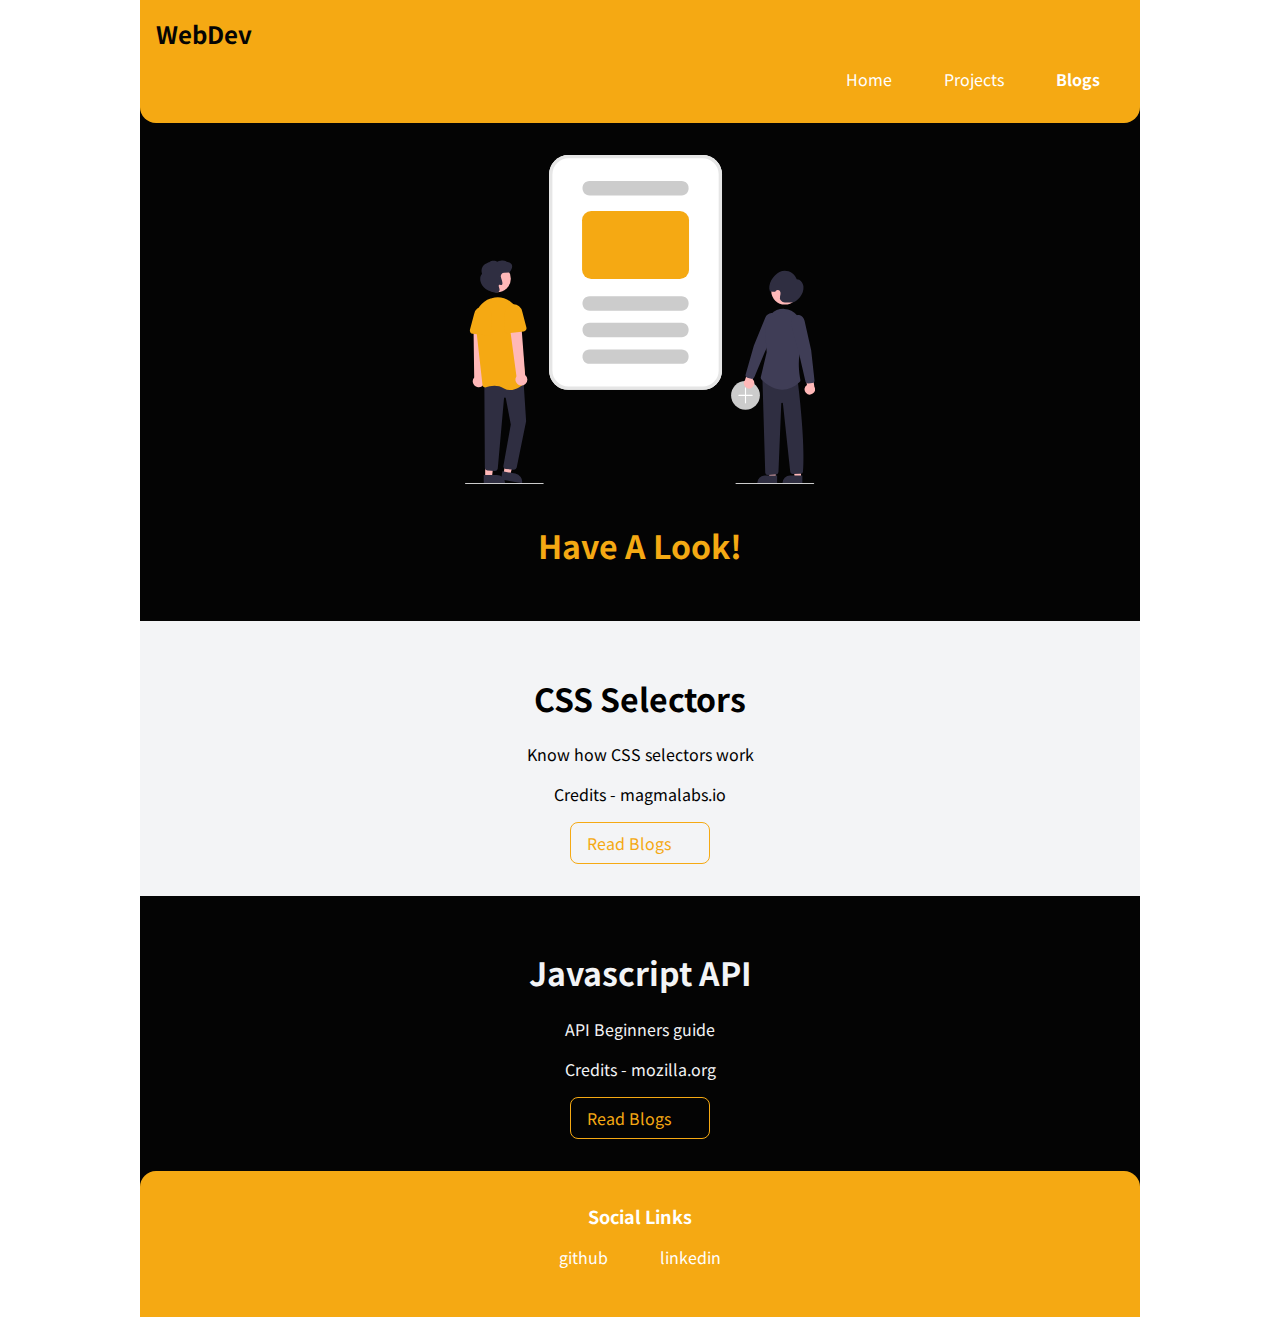
<file: blogs.html>
<!DOCTYPE html>
<html lang="en">
  <head>
    <meta charset="UTF-8" />
    <meta name="viewport" content="width=device-width, initial-scale=1.0" />
    <title>Blog | Brindashree C B</title>
    <link href="css/styles.css" rel="stylesheet" />
  </head>
  <body>
    <div class="max-width">
      <nav class="navigation container">
        <div class="nav-brand">WebDev</div>
        <ul class="list-non-bullet nav-pills">
          <li class="list-item-inline">
            <a class="link" href="/">Home</a>
          </li>
          <li class="list-item-inline">
            <a class="link" href="projects.html">Projects</a>
          </li>
          <li class="list-item-inline">
            <a class="link link-active" href="blogs.html">Blogs</a>
          </li>
        </ul>
      </nav>
      <header class="hero">
        <img class="hero-img" src="images/blog.svg" />

        <h1 class="hero-heading">
          <span class="heading-inverted"> Have A Look! </span>
        </h1>
      </header>
      <section class="section ow">
        <div class="container container-center">
          <h1>CSS Selectors</h1>
          <p class="text-center">Know how CSS selectors work</p>
          <p class="text-center">Credits - magmalabs.io</p>
          <a
            class="link link-secondary"
            href="http://blog.magmalabs.io/2019/06/03/css-selectors.html"
            >Read Blogs</a
          >
        </div>
      </section>
      <section class="section ob">
        <div class="container container-center">
          <h1>Javascript API</h1>
          <p class="text-center">API Beginners guide</p>
          <p class="text-center">Credits - mozilla.org</p>
          <a
            class="link link-secondary"
            href="https://developer.mozilla.org/en-US/docs/Learn/JavaScript/Client-side_web_APIs/Introduction"
            >Read Blogs</a
          >
        </div>
      </section>
      <footer class="footer">
        <div class="footer-header">Social Links</div>
        <ul class="social-links list-non-bullet">
          <li class="list-item-inline">
            <a class="link" href="https://github.com/brindashree"> github </a>
          </li>

          <li class="list-item-inline">
            <a class="link" href="https://www.linkedin.com/in/brinda-shree">
              linkedin
            </a>
          </li>
        </ul>
      </footer>
    </div>
  </body>
</html>
</file>
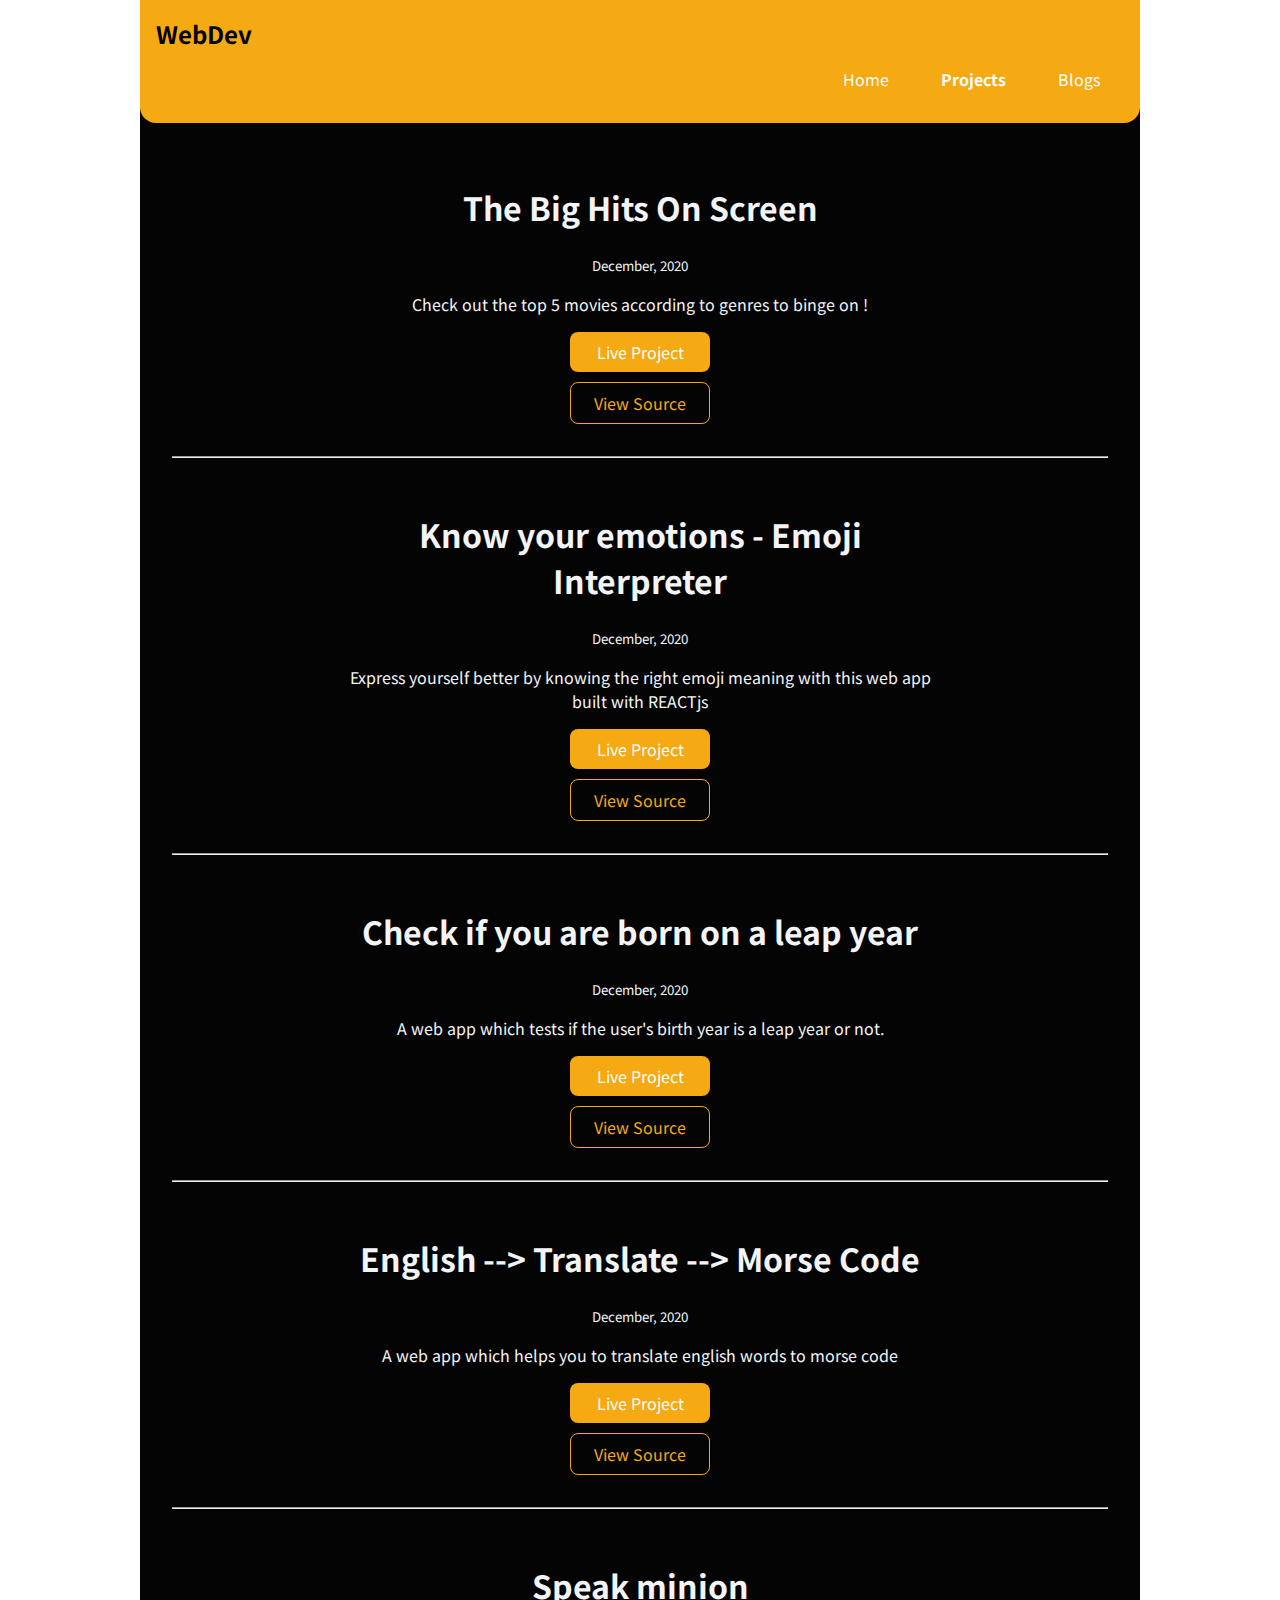
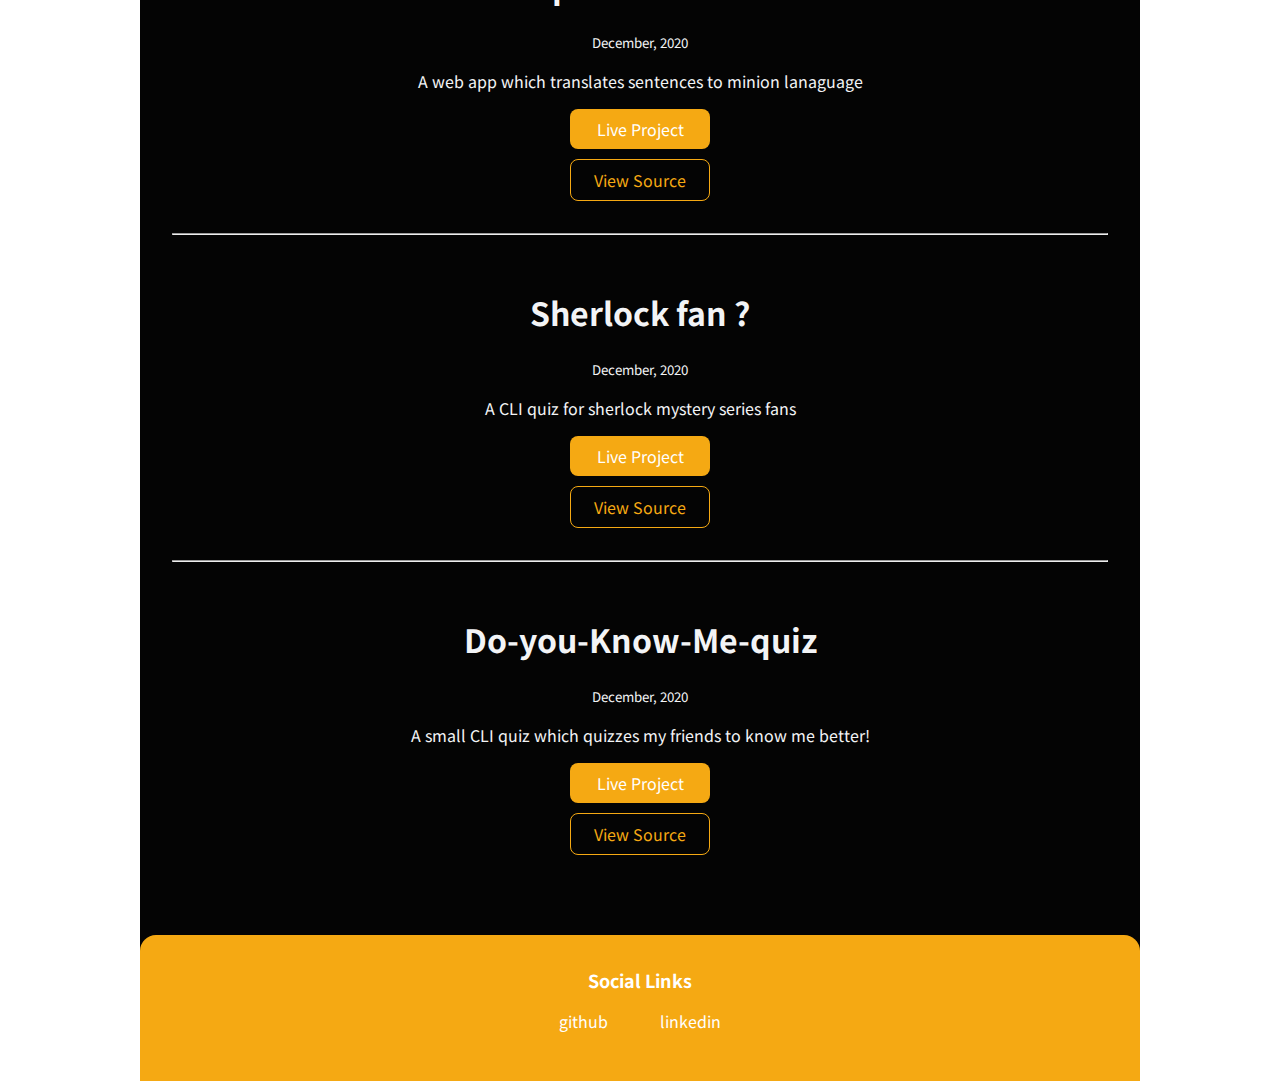
<file: projects.html>
<!DOCTYPE html>
<html lang="en">
  <head>
    <meta charset="UTF-8" />
    <meta name="viewport" content="width=device-width, initial-scale=1.0" />
    <title>Projects | Brindashree C B</title>
    <link href="css/styles.css" rel="stylesheet" />
  </head>
  <body>
    <div class="max-width">
      <nav class="navigation container">
        <div class="nav-brand">WebDev</div>
        <ul class="list-non-bullet nav-pills">
          <li class="list-item-inline">
            <a class="link" href="/">Home</a>
          </li>
          <li class="list-item-inline">
            <a class="link link-active" href="projects.html">Projects</a>
          </li>
          <li class="list-item-inline">
            <a class="link" href="blogs.html">Blogs</a>
          </li>
        </ul>
      </nav>

      <section class="section ob" style="margin-top: -40px">
        <ul class="list-non-bullet">
          <li class="text-center">
            <div class="showcase-list container container-center">
              <h1>The Big Hits On Screen</h1>
              <small>December, 2020</small>
              <p>
                Check out the top 5 movies according to genres to binge on !
              </p>

              <a class="link link-primaryone" href="https://5pn35.csb.app/"
                >Live Project</a
              >
              <a
                class="link link-secondaryone"
                href="https://github.com/brindashree/movie-reccomendation"
                >View Source</a
              >
            </div>
          </li>
          <hr />
          <li class="text-center">
            <div class="showcase-list container container-center">
              <h1>Know your emotions - Emoji Interpreter</h1>
              <small>December, 2020</small>
              <p>
                Express yourself better by knowing the right emoji meaning with
                this web app built with REACTjs
              </p>

              <a class="link link-primaryone" href="https://ghdl8.csb.app/"
                >Live Project</a
              >
              <a
                class="link link-secondaryone"
                href="https://github.com/brindashree/emoji-interpreter"
                >View Source</a
              >
            </div>
          </li>
          <hr />
          <li class="text-center">
            <div class="showcase-list container container-center">
              <h1>Check if you are born on a leap year</h1>
              <small>December, 2020</small>
              <p>
                A web app which tests if the user's birth year is a leap year or
                not.
              </p>

              <a
                class="link link-primaryone"
                href="https://checkifleapyear.netlify.app/"
                >Live Project</a
              >
              <a
                class="link link-secondaryone"
                href="https://github.com/brindashree/VanillaJs-Leap-Year"
                >View Source</a
              >
            </div>
          </li>
          <hr />
          <li class="text-center">
            <div class="showcase-list container container-center">
              <h1>English --> Translate --> Morse Code</h1>
              <small>December, 2020</small>
              <p>
                A web app which helps you to translate english words to morse
                code
              </p>

              <a
                class="link link-primaryone"
                href="https://morse-code-translator-neog.netlify.app/"
                >Live Project</a
              >
              <a
                class="link link-secondaryone"
                href="https://github.com/brindashree/morse-code-translator"
                >View Source</a
              >
            </div>
          </li>
          <hr />
          <li class="text-center">
            <div class="showcase-list container container-center">
              <h1>Speak minion</h1>
              <small>December, 2020</small>
              <p>A web app which translates sentences to minion lanaguage</p>

              <a
                class="link link-primaryone"
                href="https://speak-banana-neog.netlify.app/"
                >Live Project</a
              >
              <a
                class="link link-secondaryone"
                href="https://github.com/brindashree/Banana-speak-neog"
                >View Source</a
              >
            </div>
          </li>
          <hr />
          <li class="text-center">
            <div class="showcase-list container container-center">
              <h1>Sherlock fan ?</h1>
              <small>December, 2020</small>
              <p>A CLI quiz for sherlock mystery series fans</p>

              <a
                class="link link-primaryone"
                href="https://repl.it/@brindashree/markTwoneog?embed=1&output=1"
                >Live Project</a
              >
              <a
                class="link link-secondaryone"
                href="https://github.com/brindashree/sherlock-fandom-cli-quiz"
                >View Source</a
              >
            </div>
          </li>
          <hr />
          <li class="text-center">
            <div class="showcase-list container container-center">
              <h1>Do-you-Know-Me-quiz</h1>
              <small>December, 2020</small>
              <p>
                A small CLI quiz which quizzes my friends to know me better!
              </p>

              <a
                class="link link-primaryone"
                href="https://repl.it/@brindashree/neog-markoneproj-8-quiz-1?embed=1&output=1"
                >Live Project</a
              >
              <a
                class="link link-secondaryone"
                href="https://github.com/brindashree/Do-you-Know-Me-CLI-quiz"
                >View Source</a
              >
            </div>
          </li>
        </ul>
      </section>
      <footer class="footer">
        <div class="footer-header">Social Links</div>
        <ul class="social-links list-non-bullet">
          <li class="list-item-inline">
            <a class="link" href="https://github.com/brindashree"> github </a>
          </li>

          <li class="list-item-inline">
            <a class="link" href="https://www.linkedin.com/in/brinda-shree">
              linkedin
            </a>
          </li>
        </ul>
      </footer>
    </div>
  </body>
</html>
</file>
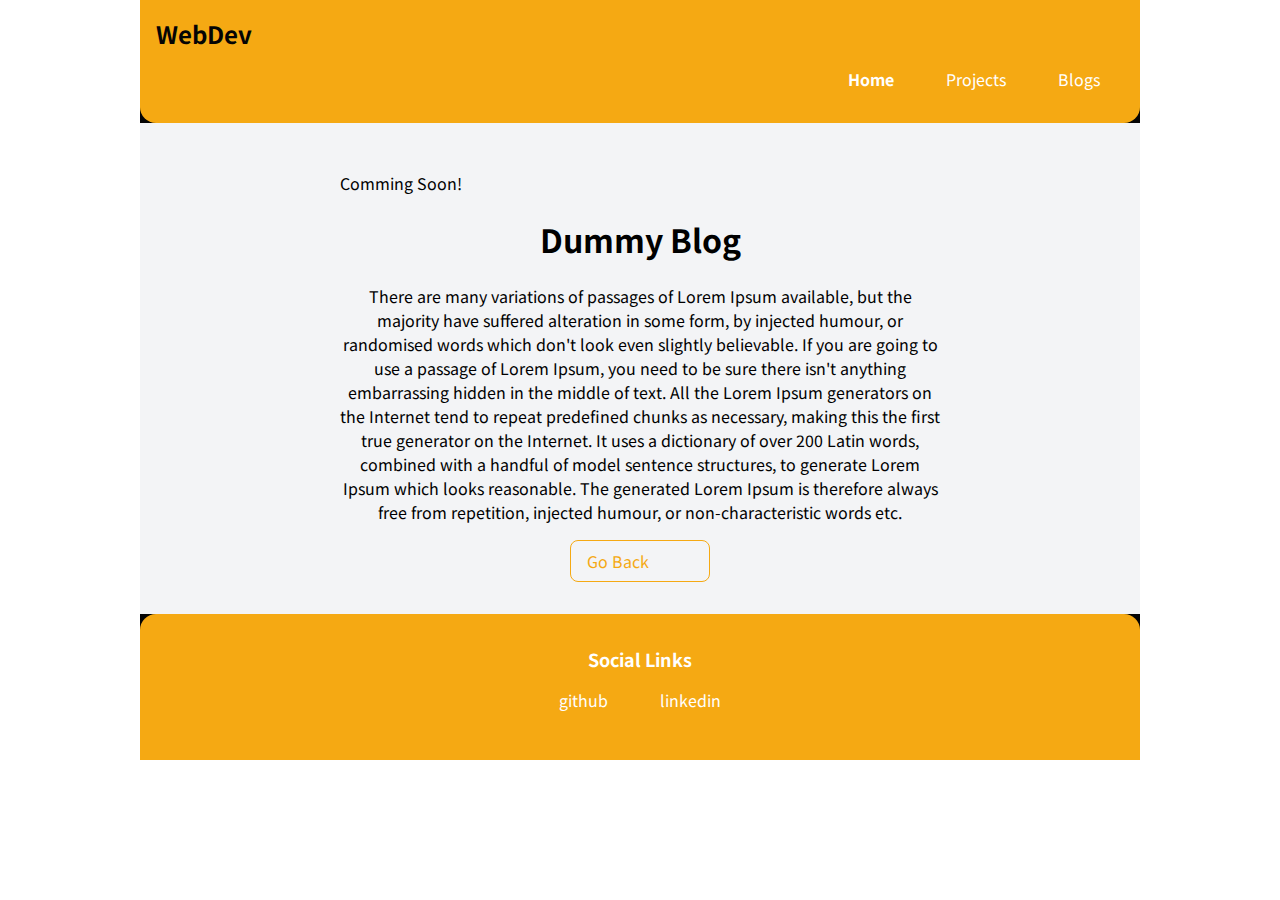
<file: readblog.html>
<!DOCTYPE html>
<html lang="en">
  <head>
    <meta charset="UTF-8" />
    <meta name="viewport" content="width=device-width, initial-scale=1.0" />
    <title>Home | Brindashree C B</title>
    <link href="css/styles.css" rel="stylesheet" />
  </head>
  <body>
    <div class="max-width">
      <nav class="navigation container">
        <div class="nav-brand">WebDev</div>
        <ul class="list-non-bullet nav-pills">
          <li class="list-item-inline">
            <a class="link link-active" href="/">Home</a>
          </li>
          <li class="list-item-inline">
            <a class="link" href="/projects.html">Projects</a>
          </li>
          <li class="list-item-inline">
            <a class="link" href="/blogs.html">Blogs</a>
          </li>
        </ul>
      </nav>

      <section class="section ow">
        <div class="container container-center">
          <p>Comming Soon!</p>
          <h1>Dummy Blog</h1>
          <p class="text-center">
            There are many variations of passages of Lorem Ipsum available, but
            the majority have suffered alteration in some form, by injected
            humour, or randomised words which don't look even slightly
            believable. If you are going to use a passage of Lorem Ipsum, you
            need to be sure there isn't anything embarrassing hidden in the
            middle of text. All the Lorem Ipsum generators on the Internet tend
            to repeat predefined chunks as necessary, making this the first true
            generator on the Internet. It uses a dictionary of over 200 Latin
            words, combined with a handful of model sentence structures, to
            generate Lorem Ipsum which looks reasonable. The generated Lorem
            Ipsum is therefore always free from repetition, injected humour, or
            non-characteristic words etc.
          </p>
          <a class="link link-secondary" href="blogs.html">Go Back</a>
        </div>
      </section>
      <footer class="footer">
        <div class="footer-header">Social Links</div>
        <ul class="social-links list-non-bullet">
          <li class="list-item-inline">
            <a class="link" href="https://github.com/brindashree"> github </a>
          </li>

          <li class="list-item-inline">
            <a class="link" href="https://www.linkedin.com/in/brinda-shree">
              linkedin
            </a>
          </li>
        </ul>
      </footer>
    </div>
  </body>
</html>
</file>
<file: css/styles.css>
@import url("https://fonts.googleapis.com/css2?family=Noto+Sans+JP:wght@400;700&display=swap");

:root {
	--off-white: #f3f4f6;
	--black: #040404;
	--primary-yellow: #f5a913;
}

body {
	font-family: "Noto Sans JP", sans-serif;
	margin: 0px;
}
.max-width {
	background-color: var(--black);
	max-width: 1000px;
	margin: auto;
}
body h1 {
	font-size: 2rem;
}
hr {
	background-color: var(--off-white);
	margin: 0px;
}

.container {
	padding: 0rem 1rem;
}
.ob {
	color: var(--off-white);
}

.container-center {
	max-width: 600px;
	margin: auto;
}

.link {
	box-sizing: border-box;
	text-decoration: none;
	padding: 0.5rem 1rem;
}

.link-primary {
	background-color: var(--primary-yellow);
	border-radius: 0.5rem;
	color: white;
	display: block;
	max-width: 140px;
	margin: auto;
	/* margin: 1rem 1rem 1rem 0rem; */
}

.link-secondary {
	color: var(--primary-yellow);
	border-radius: 0.5rem;
	border: 1px solid var(--primary-yellow);
	display: block;
	max-width: 140px;
	margin: auto;
	/* margin: 1rem 1rem 1rem 0rem; */
}

.link-primaryone {
	background-color: var(--primary-yellow);
	border-radius: 0.5rem;
	color: white;
	display: block;
	max-width: 140px;
	margin: auto;
	margin-bottom: 10px;
	/* margin: 1rem 1rem 1rem 0rem; */
}

.link-secondaryone {
	color: var(--primary-yellow);
	border-radius: 0.5rem;
	border: 1px solid var(--primary-yellow);
	display: block;
	max-width: 140px;
	margin: auto;

	/* margin: 1rem 1rem 1rem 0rem; */
}

.list-non-bullet {
	list-style: none;
	padding-inline-start: 0px;
}

.list-item-inline {
	display: inline;
	padding: 0rem 0.5rem;
}

.navigation {
	background-color: var(--primary-yellow);
	color: var(--black);
	padding: 1rem;
	border-bottom-left-radius: 1rem;
	border-bottom-right-radius: 1rem;
}

.navigation .nav-brand {
	font-weight: bold;
	font-size: 1.5rem;
}

.navigation .nav-pills {
	text-align: right;
}

.navigation .link {
	color: white;
}

.navigation .link-active {
	font-weight: bold;
}

.hero {
	padding: 2rem;
}

.hero .hero-img {
	max-width: 80%;
	width: 350px;
	display: block;
	margin: auto;
}

.hero .hero-heading {
	text-align: center;
	padding-top: 1rem;
	color: var(--off-white);
}

.hero .hero-heading .heading-inverted {
	color: var(--primary-yellow);
}

.section {
	padding: 2rem;
}
.text-center {
	text-align: center;
}

.section h1 {
	text-align: center;
}

.ow {
	background-color: var(--off-white);
}

.footer {
	background-color: var(--primary-yellow);
	padding: 2rem 1rem;
	text-align: center;
	color: white;
	border-top-right-radius: 1rem;
	border-top-left-radius: 1rem;
}

.footer .link {
	color: white;
}

.footer .footer-header {
	font-weight: bold;
	font-size: large;
}

.footer ul {
	padding-inline-start: 0px;
}

.showcase-list {
	padding: 2rem;
}

.showcase-blog {
	padding-bottom: 6rem;
}
</file>
